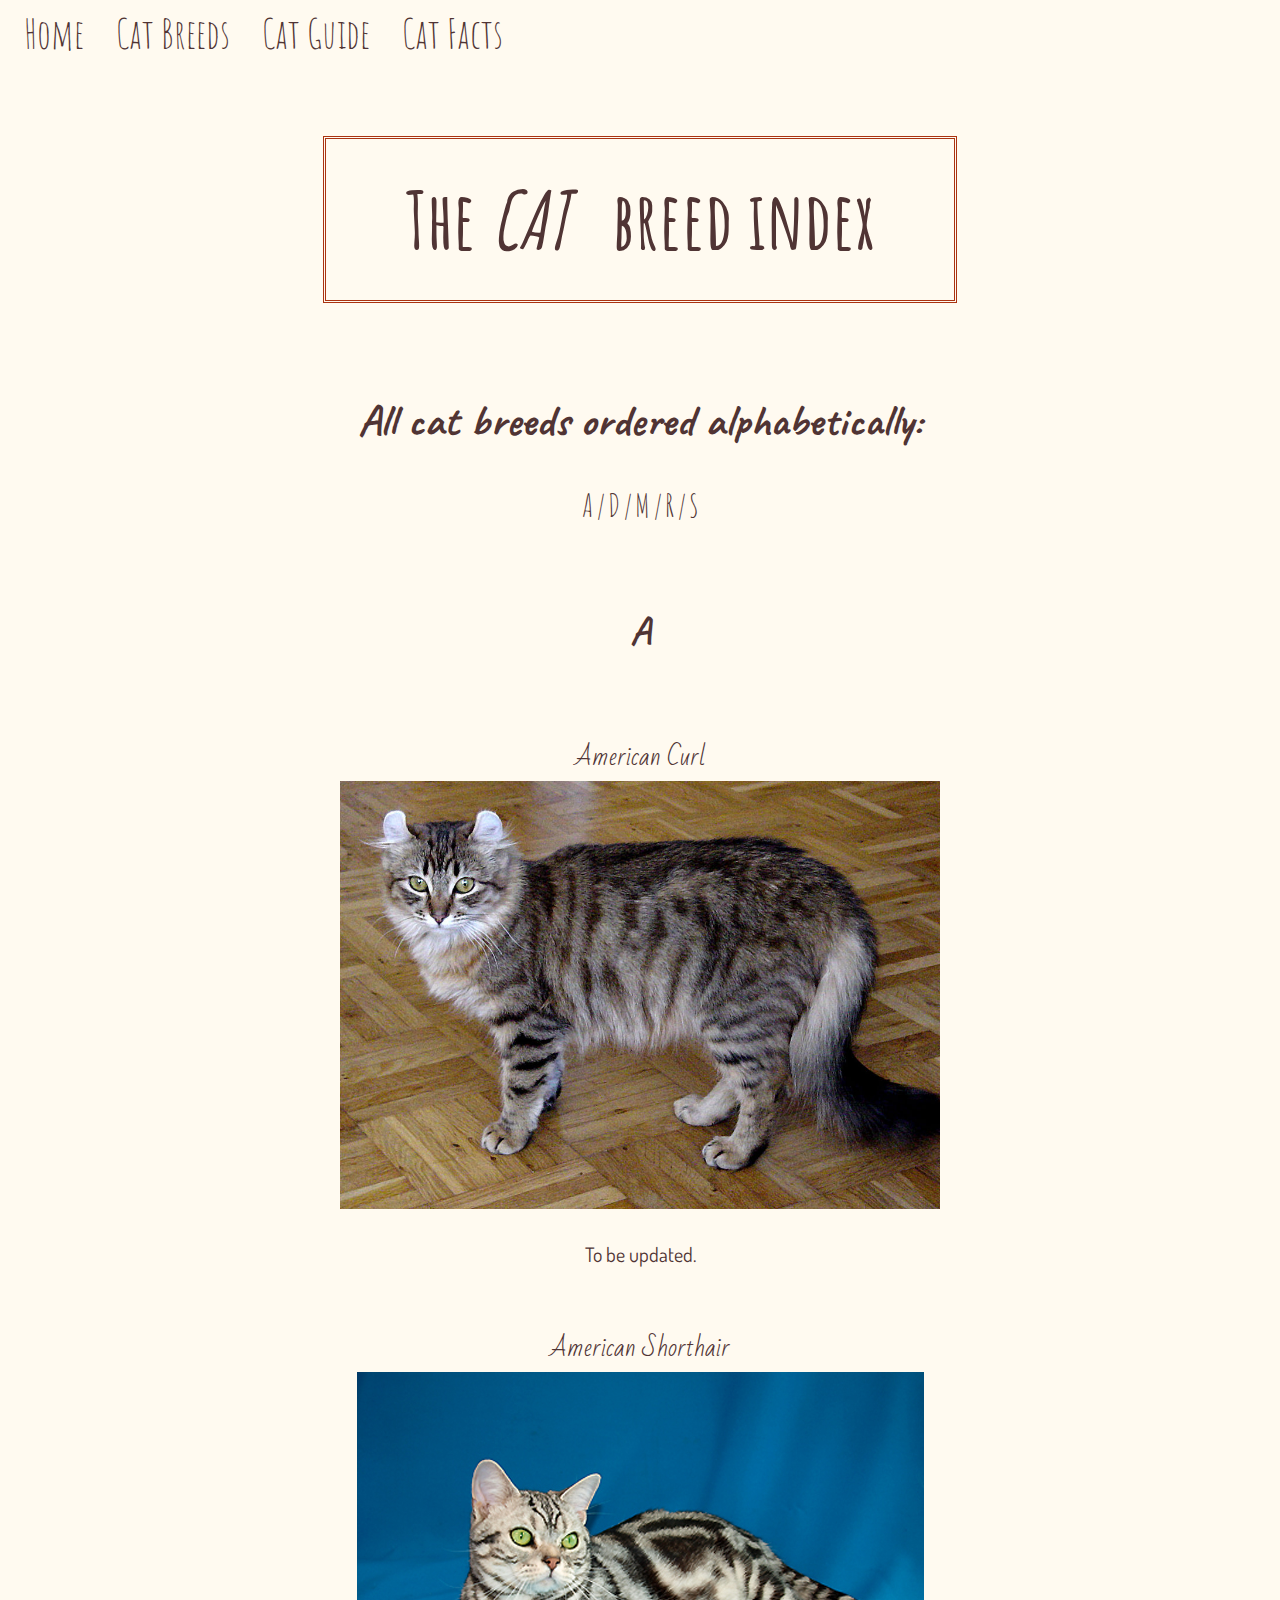
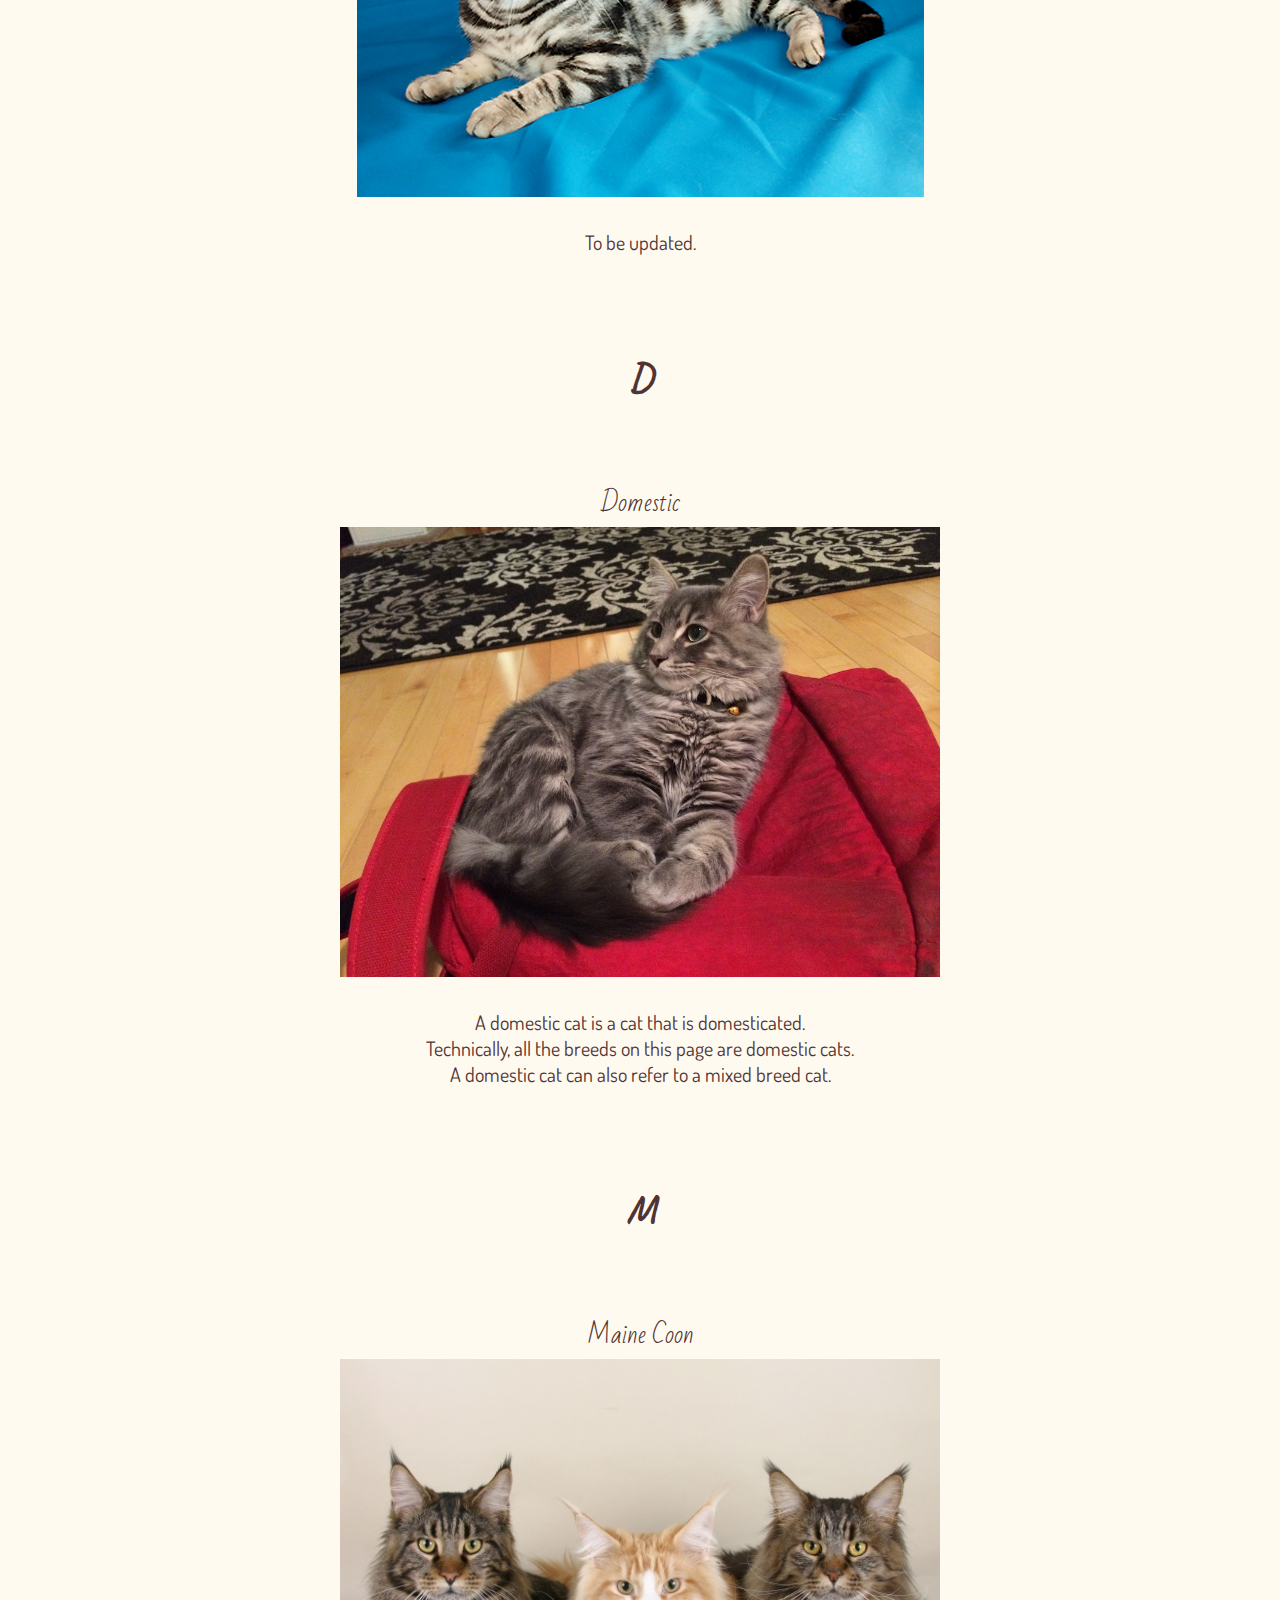
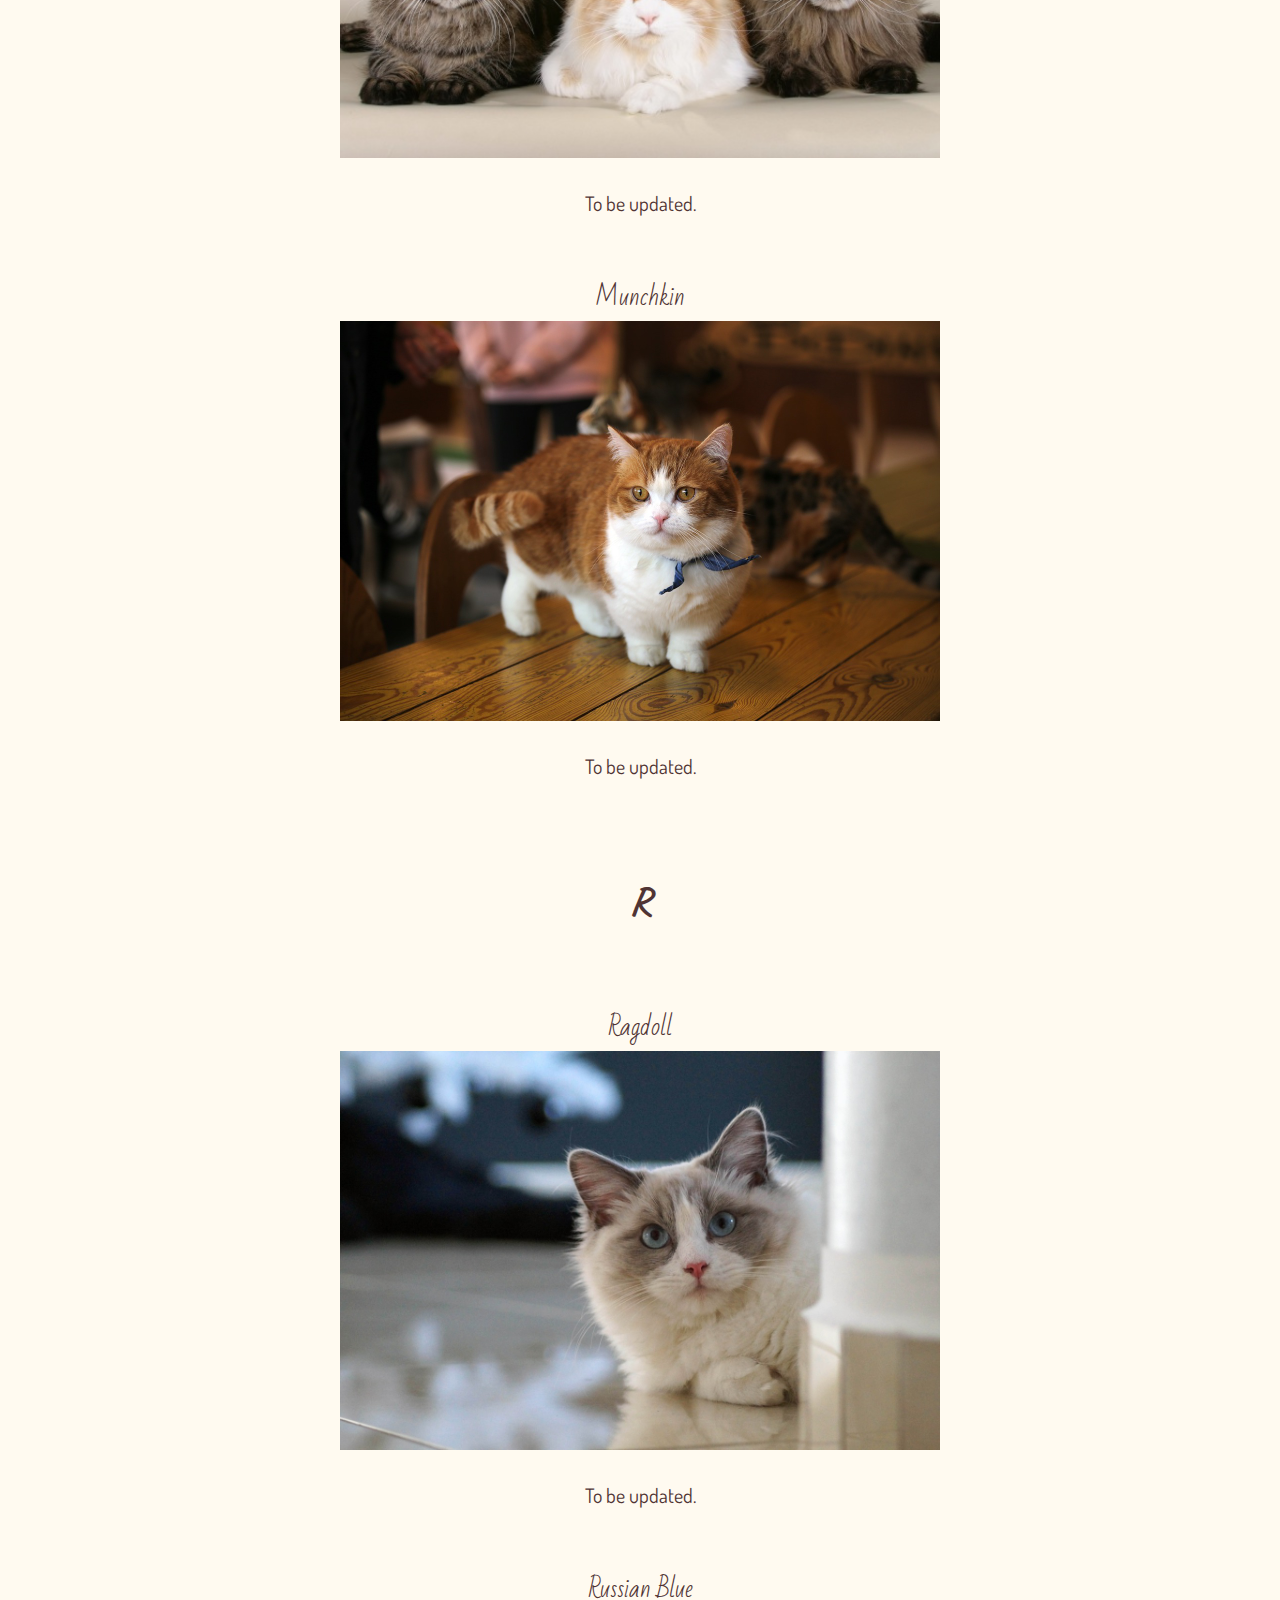
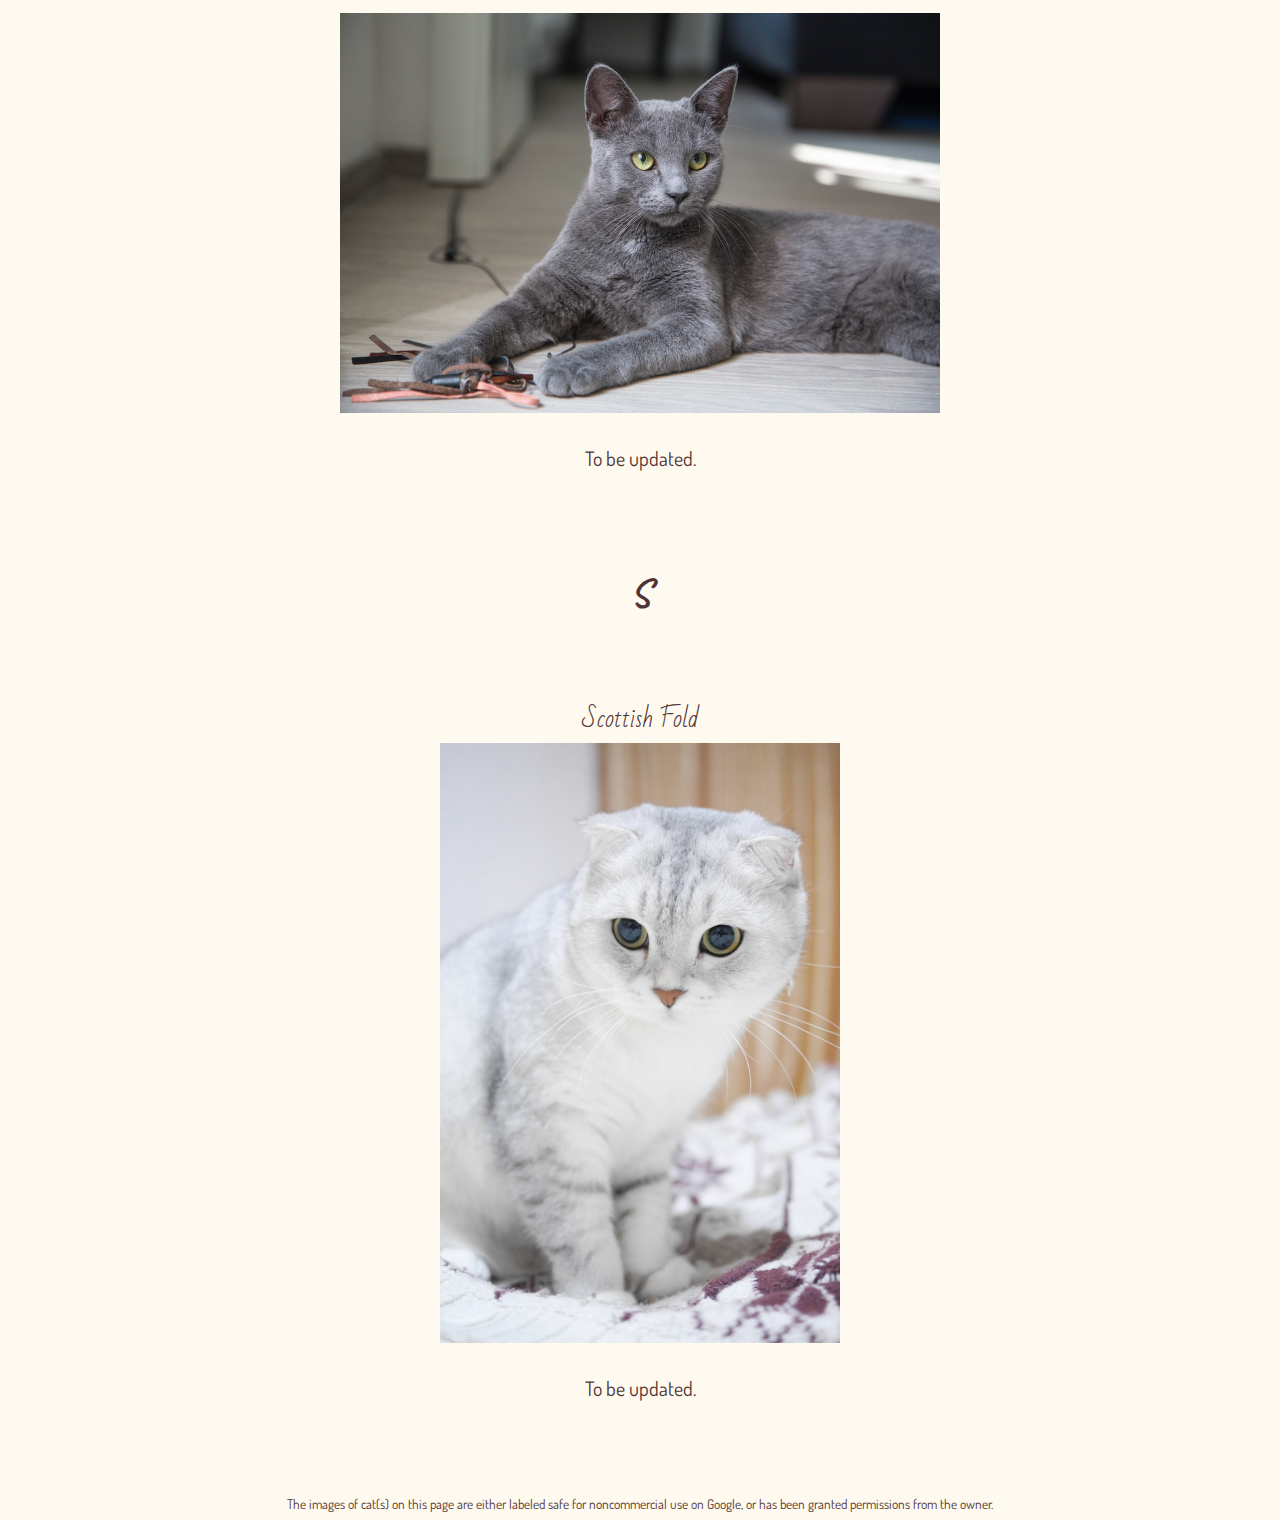
<file: cat_breeds.html>
<!DOCTYPE html>
<html>
<head>

    <title>Catpedia
    </title>

    <!-- To get it work on both local machine and github page, don't add
    "./", "/", or "$root$" infront of the path.-->
    <link rel="stylesheet" href="styles/style.css">
    <link href="https://fonts.googleapis.com/css?family=Amatic+SC|Bad+Script|Caveat|Dosis"
        rel="stylesheet">

    <link rel="icon" type="image/png" href="images/icon.png">

</head>
<body>
    <div class="menu">
        <nav>
            <ul>
                <li><a href="index.html">Home</a></li>
                <li><a href="cat_breeds.html">Cat Breeds</a></li>
                <li><a href="guide.html">Cat Guide</a></li>
                <li><a href="facts.html">Cat Facts</a></li>
            </ul>
        </nav>
    </div>
    <br>

    <!-- &nbsp is a non-breaking space entry. -->
    <h1>The <em>CAT</em> &nbsp breed index</h1><br>

    <h2>All cat breeds ordered alphabetically:</h2>

    <div class="breed_menu">
        <nav>
            <a href="#A">A</a> |
            <a href="#D">D</a> |
            <a href="#M">M</a> |
            <a href="#R">R</a> |
            <a href="#S">S</a>
        </nav>
    </div>
    <br>

    <div id="A">
        <h3>A</h3>
    </div>

    <ul>
        <div>
            <li>American Curl</li>
            <img src="images/1024px-American_curl_2.jpg"
                alt="A brown tabby American Curl cat.">
            <p>To be updated.</p>
        </div>
        <br>
        <div>
            <li>American Shorthair</li>
            <img src="images/Jewelkatz_Romeo_Of_Stalker-Bars.jpg"
                alt="A silver classic tabby American Shorthair cat.">
            <p>To be updated.</p>
        </div>
        <br>
    </ul>

    <div id="D">
        <h3>D</h3>
    </div>

    <ul>
        <div>
            <li>Domestic</li>
            <!-- Github page is case sensitive. -->
            <img src="images/IMG_5835.jpg"
                alt="A young medium haired grey tabby cat sitting on a red backpack.">
            <p>A domestic cat is a cat that is domesticated.
                <br>Technically, all the breeds on this page are domestic cats.
                <br>A domestic cat can also refer to a mixed breed cat. </p>
        </div>
        <br>

    </ul>

    <div id="M">
        <h3>M</h3>
    </div>

    <ul>
        <div>
            <li>Maine Coon</li>
            <img src="images/three-maine-coon-cats.jpg"
                alt="Three big Maine Coon cats. Two brown tabby cats with a ginger
                tabby cat sitting between them.">
            <p>To be updated.</p>
        </div>
        <br>

        <div>
            <li>Munchkin</li>
            <img src="images/cat-2227906_1920.jpg"
                alt="A Munchkin cat with ginger tuxedo coat.">
            <p>To be updated.</p>
        </div>
        <br>
    </ul>

    <div id="R">
        <h3>R</h3>
    </div>

    <ul>
        <div>
            <li>Ragdoll</li>
            <img src="images/cat-1101064_1280.jpg"
                alt="A blue bicolour Ragdoll cat.">
            <p>To be updated.</p>
        </div>
        <br>

        <div>
            <li>Russian Blue</li>
            <img src="images/pexels-photo-467251.jpeg"
                alt="A Russian Blue cat.">
            <p>To be updated.</p>
        </div>
        <br>
    </ul>

    <div id="S">
        <h3>S</h3>
    </div>

    <ul>
        <div>
            <li>Scottish Fold</li>
            <img src="images/scottish-fold-cats-1071855_1280.jpg"
                alt="A white/grey Scottish Fold cat.">
            <p>To be updated.</p>
        </div>
        <br>
    </ul>
    <br>

    <footer>
        The images of cat(s) on this page are either labeled safe for
        noncommercial use on Google, or has been granted permissions from
        the owner.
    </footer>

</body>
</html>
</file>
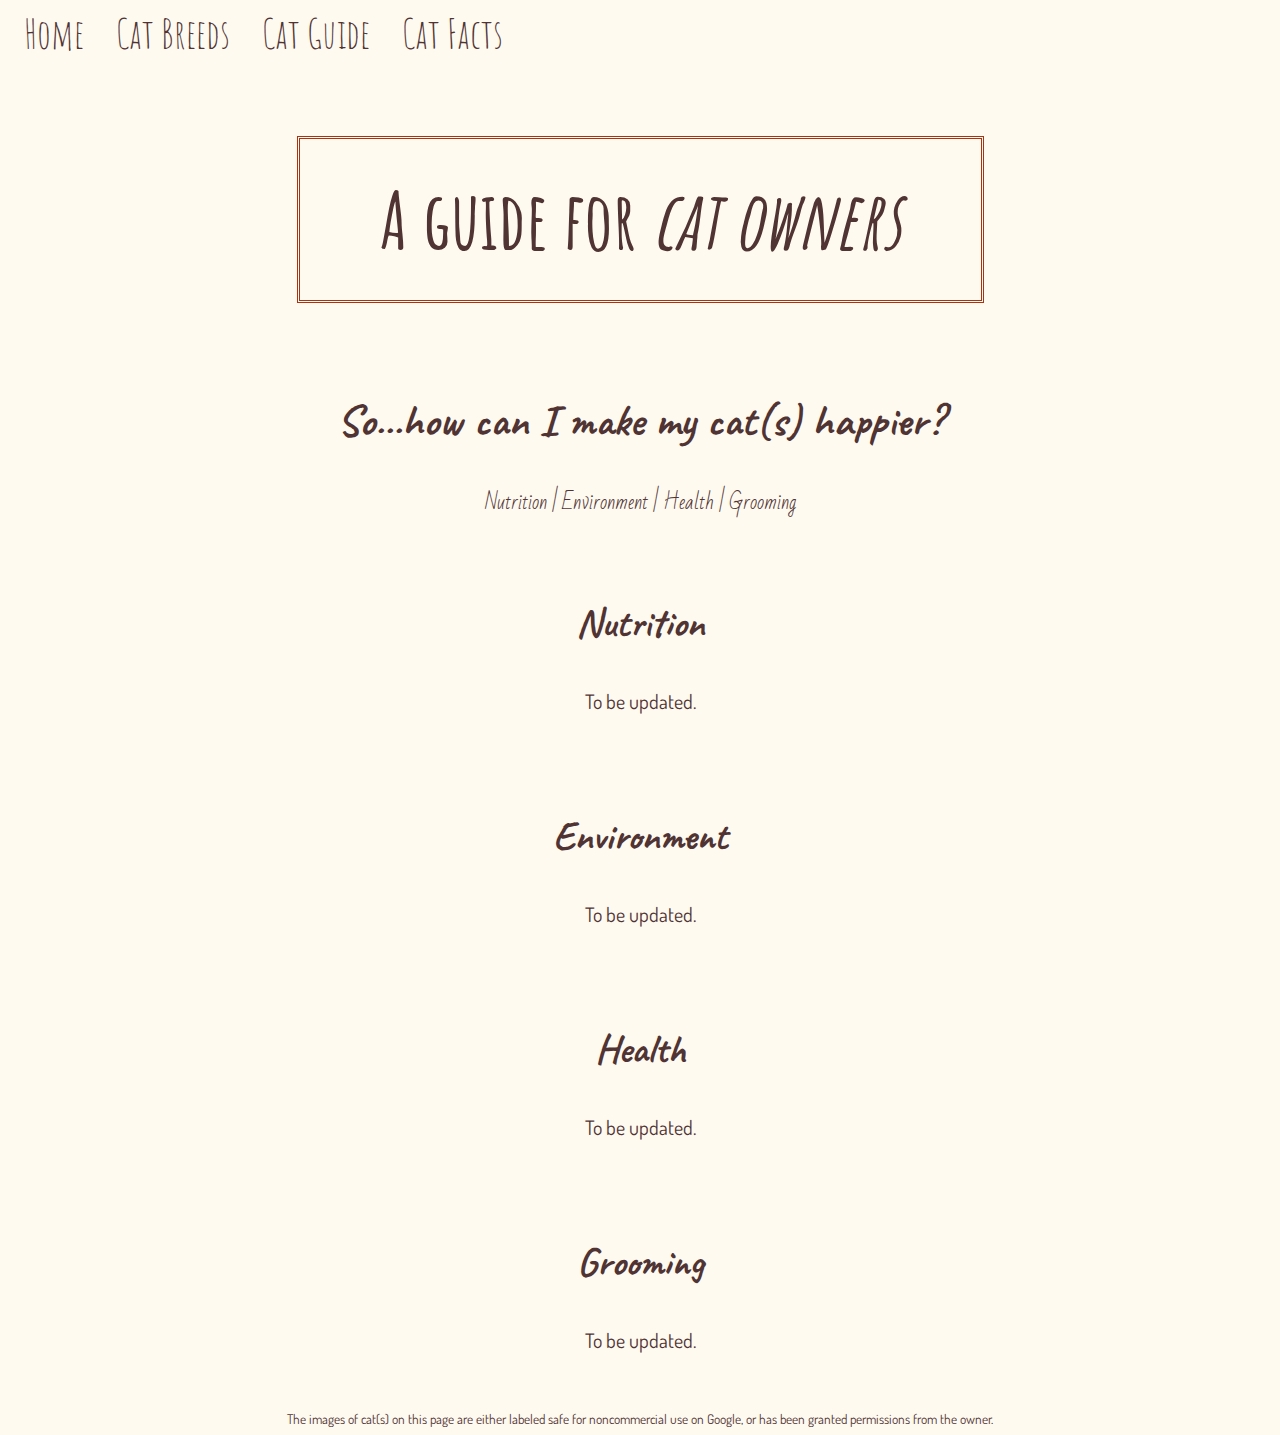
<file: guide.html>
<!DOCTYPE html>
<html>
<head>

    <title>Catpedia
    </title>

    <!-- To get it work on both local machine and github page, don't add
    "./", "/", or "$root$" infront of the path.-->
    <link rel="stylesheet" href="styles/style.css">
    <link href="https://fonts.googleapis.com/css?family=Amatic+SC|Bad+Script|Caveat|Dosis"
        rel="stylesheet">

    <link rel="icon" type="image/png" href="images/icon.png">

</head>
<body>
    <div class="menu">
        <nav>
            <ul>
                <li><a href="index.html">Home</a></li>
                <li><a href="cat_breeds.html">Cat Breeds</a></li>
                <li><a href="guide.html">Cat Guide</a></li>
                <li><a href="facts.html">Cat Facts</a></li>
            </ul>
        </nav>
    </div>
    <br>


    <h1>A guide for <em>cat owners</em></h1><br>

    <h2>So...how can I make my cat(s) happier?</h2>

    <div class="guide_menu">
        <nav>
            <a href="#nutrition">Nutrition</a> |
            <a href="#environment">Environment</a> |
            <a href="#health">Health</a> |
            <a href="#grooming">Grooming</a>
        </nav>
    </div>
    <br>
    <div id="nutrition">
        <h3>Nutrition</h3>
        <p>To be updated.</p>
    </div>
    <br>

    <div id="environment">
        <h3>Environment</h3>
        <p>To be updated.</p>
    </div>
    <br>

    <div id="health">
        <h3>Health</h3>
        <p>To be updated.</p>
    </div>
    <br>

    <div id="grooming">
        <h3>Grooming</h3>
        <p>To be updated.</p>
    </div>
    <br>

    <footer>
        The images of cat(s) on this page are either labeled safe for
        noncommercial use on Google, or has been granted permissions from
        the owner.
    </footer>

</body>
</html>
</file>
<file: styles/style.css>
body {
    background-color: FloralWhite;
    font-family: 'Bad Script', sans-serif;
    font-size: 14pt;
    color: #503434;
    text-align: center;
    height: 100%;
    min-height: 100%;
}

h1 {
    font-size: 60pt;
    font-family: 'Amatic SC', sans-serif;
    border-style: double;
    border-color: #aa3311;
    padding: 30px;
    padding-left: 80px;
    padding-right: 80px;
    display: inline-block;
}

h2 {
    font-size: 33pt;
    font-family: 'Caveat', sans-serif;
}

h3 {
    font-size: 30pt;
    font-family: 'Caveat', sans-serif;
}

p {
    font-size: 15pt;
    font-family: 'Dosis', sans-serif;
}

/* Set display to inline fixed the problem where the dots are at the very
   left side of the page. The dots don't show after this. */
ul {
    display: inline;
}

li {
    font-size: 18pt;
}

img {
    max-width: 600px;
    max-height: 600px;
    width: auto;
    height: auto;
}

div.menu li {
    float: left;
    list-style-type: none;
}

div.menu li a{
    font-size: 30pt;
    font-family: 'Amatic SC', sans-serif;
    color: #503434;
    text-decoration: none;
    padding: 14px 16px;
}

div.breed_menu a{
    font-size: 24pt;
    font-family: 'Amatic SC', sans-serif;
    color: #503434;
    text-decoration: none;
}

div.guide_menu a{
    color: #503434;
    text-decoration: none;
}

footer {
    font-size: 10pt;
    font-family: 'Dosis', sans-serif;
}
</file>
